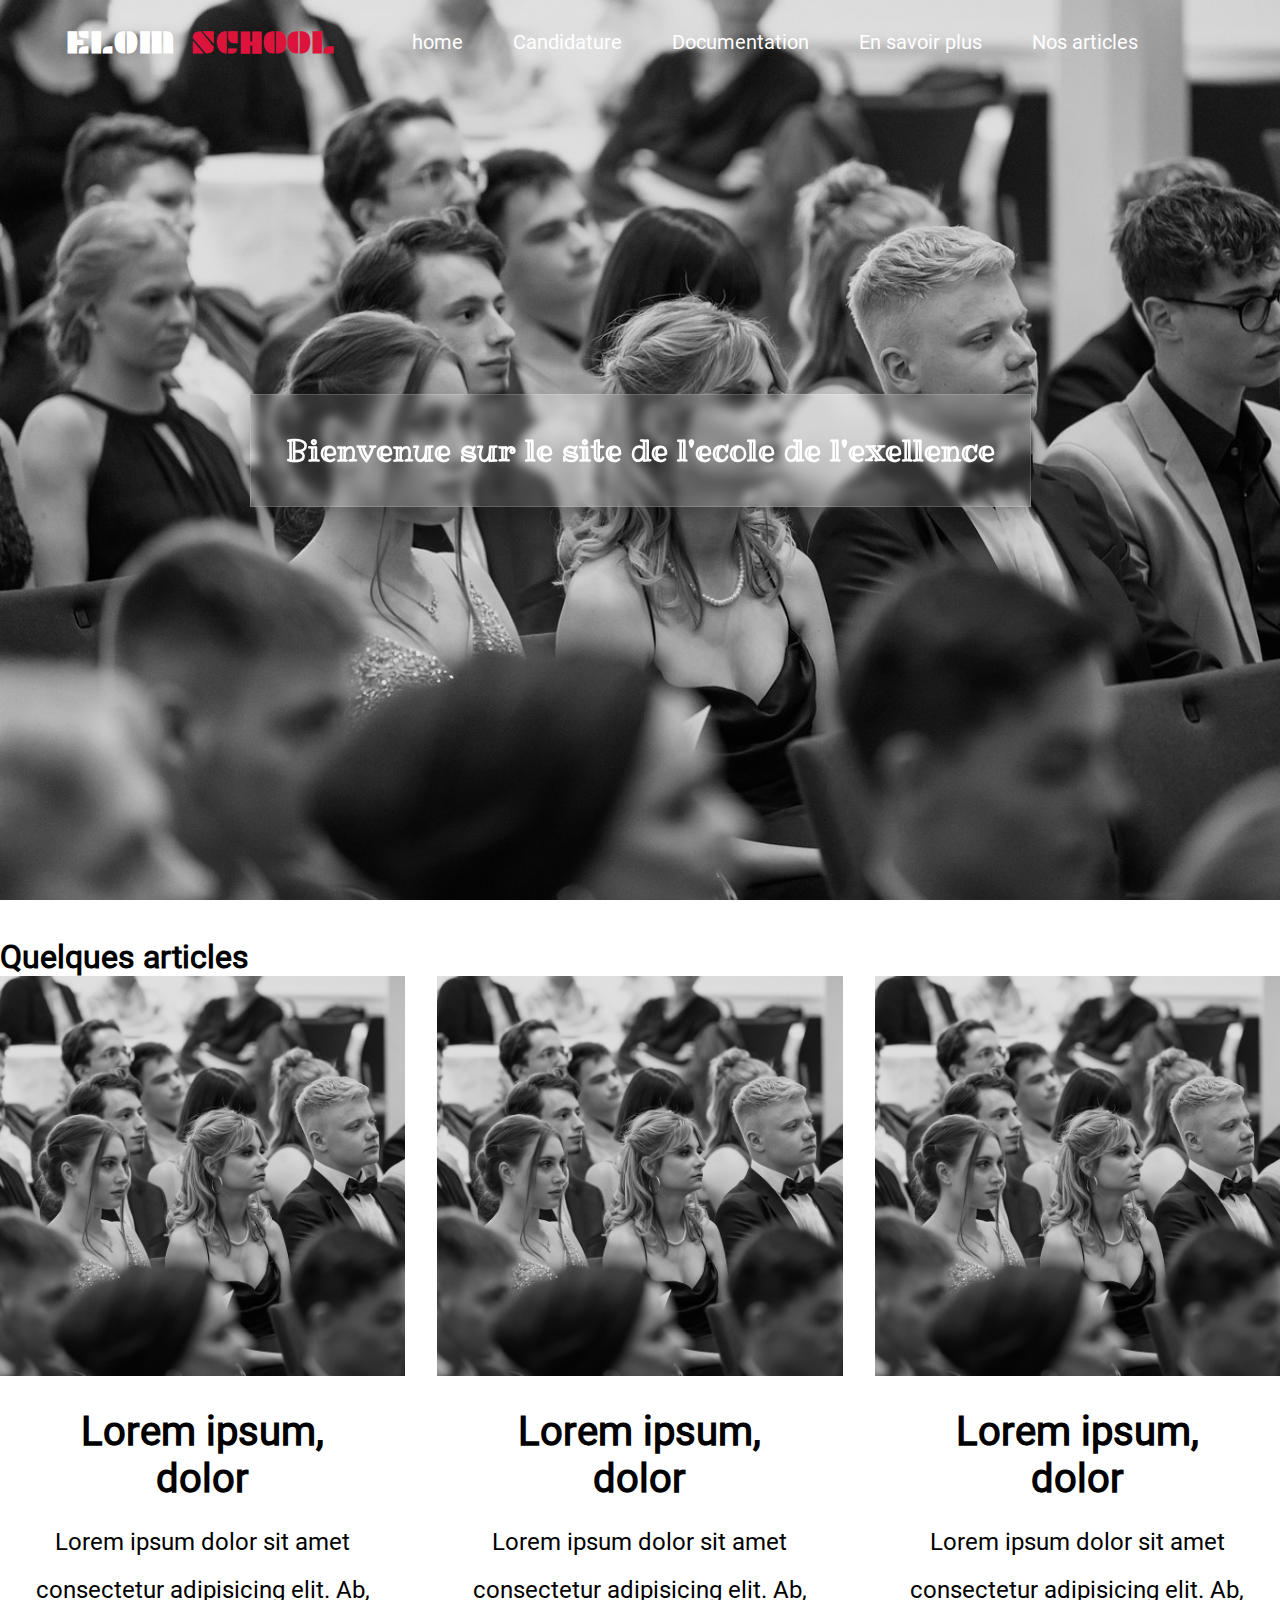
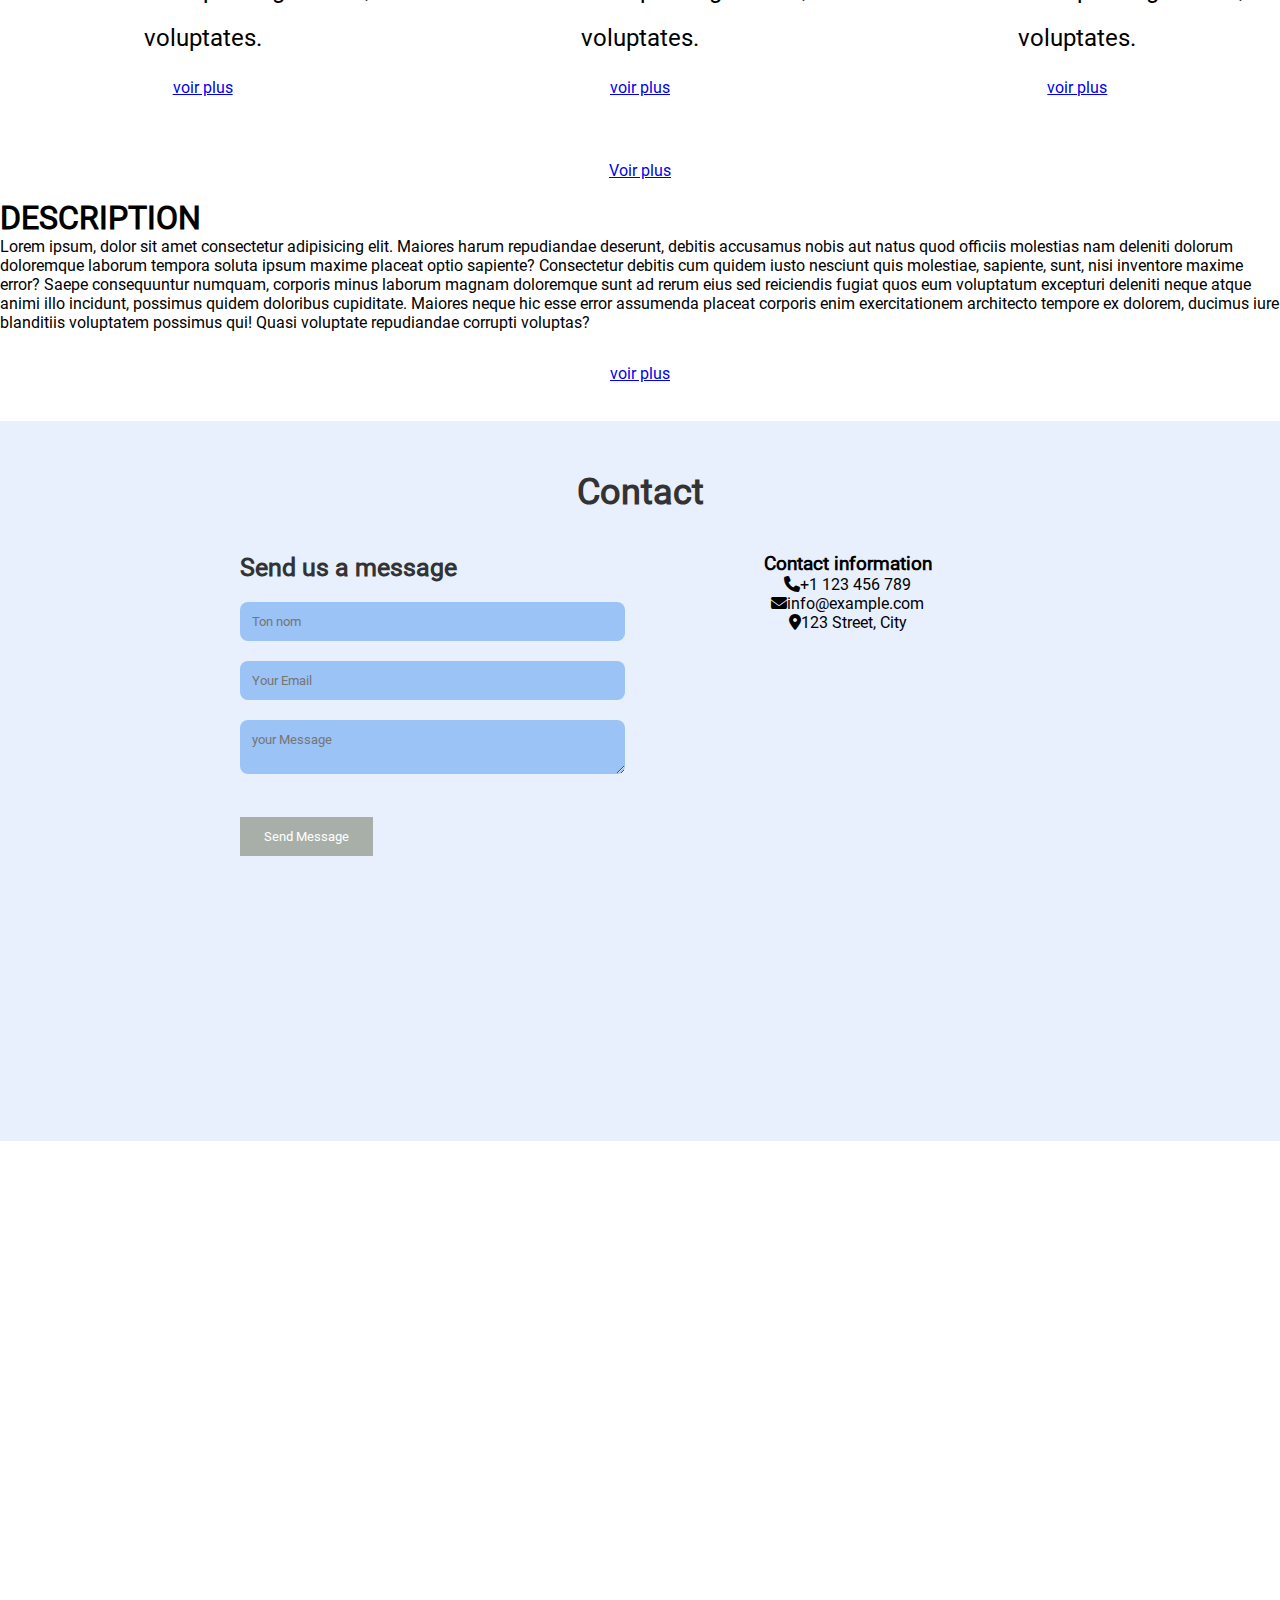
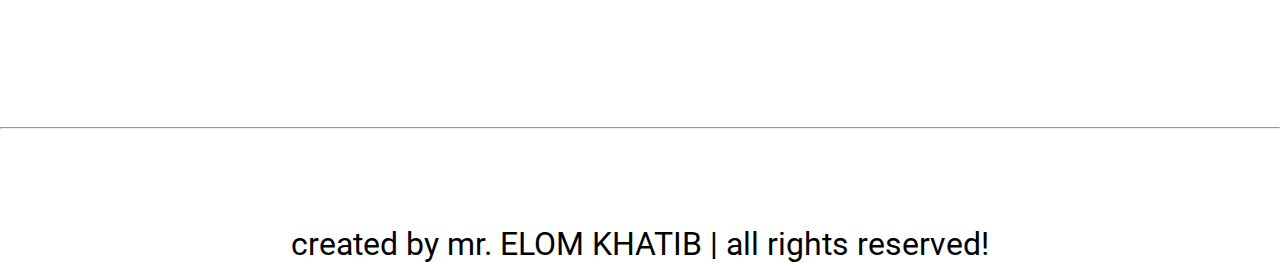
<file: index.html>
<!DOCTYPE html>
<html lang="en">
  <head>
    <meta charset="UTF-8" />
    <meta name="viewport" content="width=device-width, initial-scale=1.0" />
    <title>Home</title>
    <link
      rel="stylesheet"
      href="https://cdnjs.cloudflare.com/ajax/libs/font-awesome/6.5.2/css/all.min.css"
      integrity="sha512-SnH5WK+bZxgPHs44uWIX+LLJAJ9/2PkPKZ5QiAj6Ta86w+fsb2TkcmfRyVX3pBnMFcV7oQPJkl9QevSCWr3W6A=="
      crossorigin="anonymous"
      referrerpolicy="no-referrer"
    />
    <link rel="stylesheet" href="https://cdnjs.cloudflare.com/ajax/libs/libs/font-awesome/6.4.0/css/all.min.css">
    <link rel="stylesheet" href="./assets/css/style.css" />
    <link rel="stylesheet"
    href="https://unpkg.com/boxicons@latest/css/boxicons.min.css">
  </head>
  <body>
    <!--header-->
    <div class="full-banner">
      <header class="menu-bar">
        <table width="100%">
          <tbody>
            <tr>
              <td class="logo-td">
                <h1>ELOM <span>SCHOOL</span></h1>
              </td>
              <td>
                <ul class="menu-items">
                  <li>
                    <a href="index.html">home</a>
                  </li>
                  <li>
                    <a href="./pages/Candidature.html">Candidature</a>
                  </li>
                  <li>
                    <a href="./pages/Documentation.html">Documentation</a>
                  </li>
                  <li>
                    <a href="./pages/En savoir plus.html">En savoir plus</a>
                  </li>
                  <li>
                    <a href="./pages/Nos articles.html">Nos articles</a>
                  </li>
                </ul>
              </td>
              <td>
                <i></i>
              </td>
            </tr>
          </tbody>
        </table>
      </header>
      <div class="banner-content">
        <h1 class="h1-title">
          Bienvenue sur le site de l'ecole de l'exellence
        </h1>
      </div>
    </div>
    <!--end of header-->
    <br/>
    <br/>

    
    <!--start articles-->
    
    
<section class="home-packages">

  <h1 class="heading-title"> Quelques articles</h1>
  <div class="box-container">

      <div class="box">
          <div class="image">
              <img src="./assets/images/graduation-7486041_1280.jpg" alt="">
          </div>
          <div class="content">
              <h3>Lorem ipsum, dolor</h3>
              <p>Lorem ipsum dolor sit amet consectetur adipisicing elit. Ab, voluptates.</p>
              <a href="book.php" class="btn">voir plus</a>
          </div>
      </div>
      <div class="box">
          <div class="image">
              <img src="./assets/images/graduation-7486041_1280.jpg" alt="">
          </div>
          <div class="content">
              <h3>Lorem ipsum, dolor</h3>
              <p>Lorem ipsum dolor sit amet consectetur adipisicing elit. Ab, voluptates.</p>
              <a href="book.php" class="btn">voir plus</a>
          </div>
      </div>
      <div class="box">
          <div class="image">
              <img src="./assets/images/graduation-7486041_1280.jpg" alt="">
          </div>
          <div class="content">
              <h3>Lorem ipsum, dolor</h3>
              <p>Lorem ipsum dolor sit amet consectetur adipisicing elit. Ab, voluptates.</p>
              <a href="book.php" class="btn">voir plus</a>
          </div>
      </div>


  </div>
  <div class="load-more"><a href="package.php" class="btn">Voir plus</a></div>

<br/>
    <h1>DESCRIPTION</h1>
 <p>Lorem ipsum, dolor sit amet consectetur adipisicing elit. Maiores harum repudiandae deserunt, debitis accusamus nobis aut natus quod officiis molestias nam deleniti dolorum doloremque laborum tempora soluta ipsum maxime placeat optio sapiente? Consectetur debitis cum quidem iusto nesciunt quis molestiae, sapiente, sunt, nisi inventore maxime error? Saepe consequuntur numquam, corporis minus laborum magnam doloremque sunt ad rerum eius sed reiciendis fugiat quos eum voluptatum excepturi deleniti neque atque animi illo incidunt, possimus quidem doloribus cupiditate. Maiores neque hic esse error assumenda placeat corporis enim exercitationem architecto tempore ex dolorem, ducimus iure blanditiis voluptatem possimus qui! Quasi voluptate repudiandae corrupti voluptas?</p>
    <div class="load-more"><a href="package.php" class="btn">voir plus</a></div>
    <!--start articles-->
    <br/><br/>
    <section class="contact">
      <div class="container">
        <h2>Contact</h2>
        <div class="contact-wrapper">
          <div class="contact-form">
            <h3>Send us a message</h3>
            <form>
              <div class="form-group">
                <input type="text" name="name" placeholder="Ton nom">
              </div>
              <div class="form-group">
                <input type="email" name="email" placeholder="Your Email">
              </div>
              <div class="form-group">
                <textarea name="message" placeholder="your Message"></textarea>
              </div>
              <br/>
              <button type="submit">Send Message</button>
            </form>
          </div>
          <div class="conctact-info">
            <h3>Contact information</h3>
            <p><i class="fas fa-phone"></i>+1 123 456 789</p>
            <p><i class="fas fa-envelope"></i>info@example.com</p>
            <p><i class="fas fa-map-marker-alt"></i>123 Street, City</p>
          </div>
        </div>
      </div>
    </section>
    <!-- footer section design -->
    <section class="footer">
      <div class="box-container">
  
          <div class="box">
              <h3>lien rapide</h3>
              <a href="home.php"> <i class="fas fa-angle-right"></i>home</a>
              <a href="about.php"> <i class="fas fa-angle-right"></i>Nos articles</a>
              <a href="package.php"> <i class="fas fa-angle-right"></i>En savoir plus</a>
              <a href="book.php"> <i class="fas fa-angle-right"></i>Documentation</a> 
              <a href="book.php"> <i class="fas fa-angle-right"></i>Candidature</a> 
  
          </div>
  
          <div class="box">
              <h3>lien interne</h3>
              <a href="#"> <i class="fas fa-angle-right"></i>Questions</a>
              <a href="#"> <i class="fas fa-angle-right"></i>A propos</a>
              <a href="#"> <i class="fas fa-angle-right"></i>politique</a>
              <a href="#"> <i class="fas fa-angle-right"></i>Condition</a>
          
          </div>
          <div class="box">
              <h3>contact info</h3>
              <a href="#"> <i class="fas fa-phone"></i> +228 92 11 94 39 </a>
              <a href="#"> <i class="fas fa-phone"></i> +228 98 68 96 59 </a>
              <a href="#"> <i class="fas fa-envelope"></i> elomkhatib@gmail.com </a>
              <a href="#"> <i class="fas fa-map"></i> lome, Togo </a>
             
          </div>
  
          <div class="box">
              <h3>nous suivre</h3>
              <a href="#"><i class="fab fa-facebook-f"></i> facebook </a>
              <a href="#"><i class="fab fa-twitter"></i> twitter </a>
              <a href="#"><i class="fab fa-instagram"></i> instagram </a>
              <a href="#"><i class="fab fa-linkedin"></i> linkedin </a>
          </div>
  
  
      </div>
      <hr>
      <div class="credit">created by <span> mr. ELOM KHATIB </span> | all rights reserved!</div>
  </section>
  
  <!--footer section ends-->
  </body>
</html>
</file>
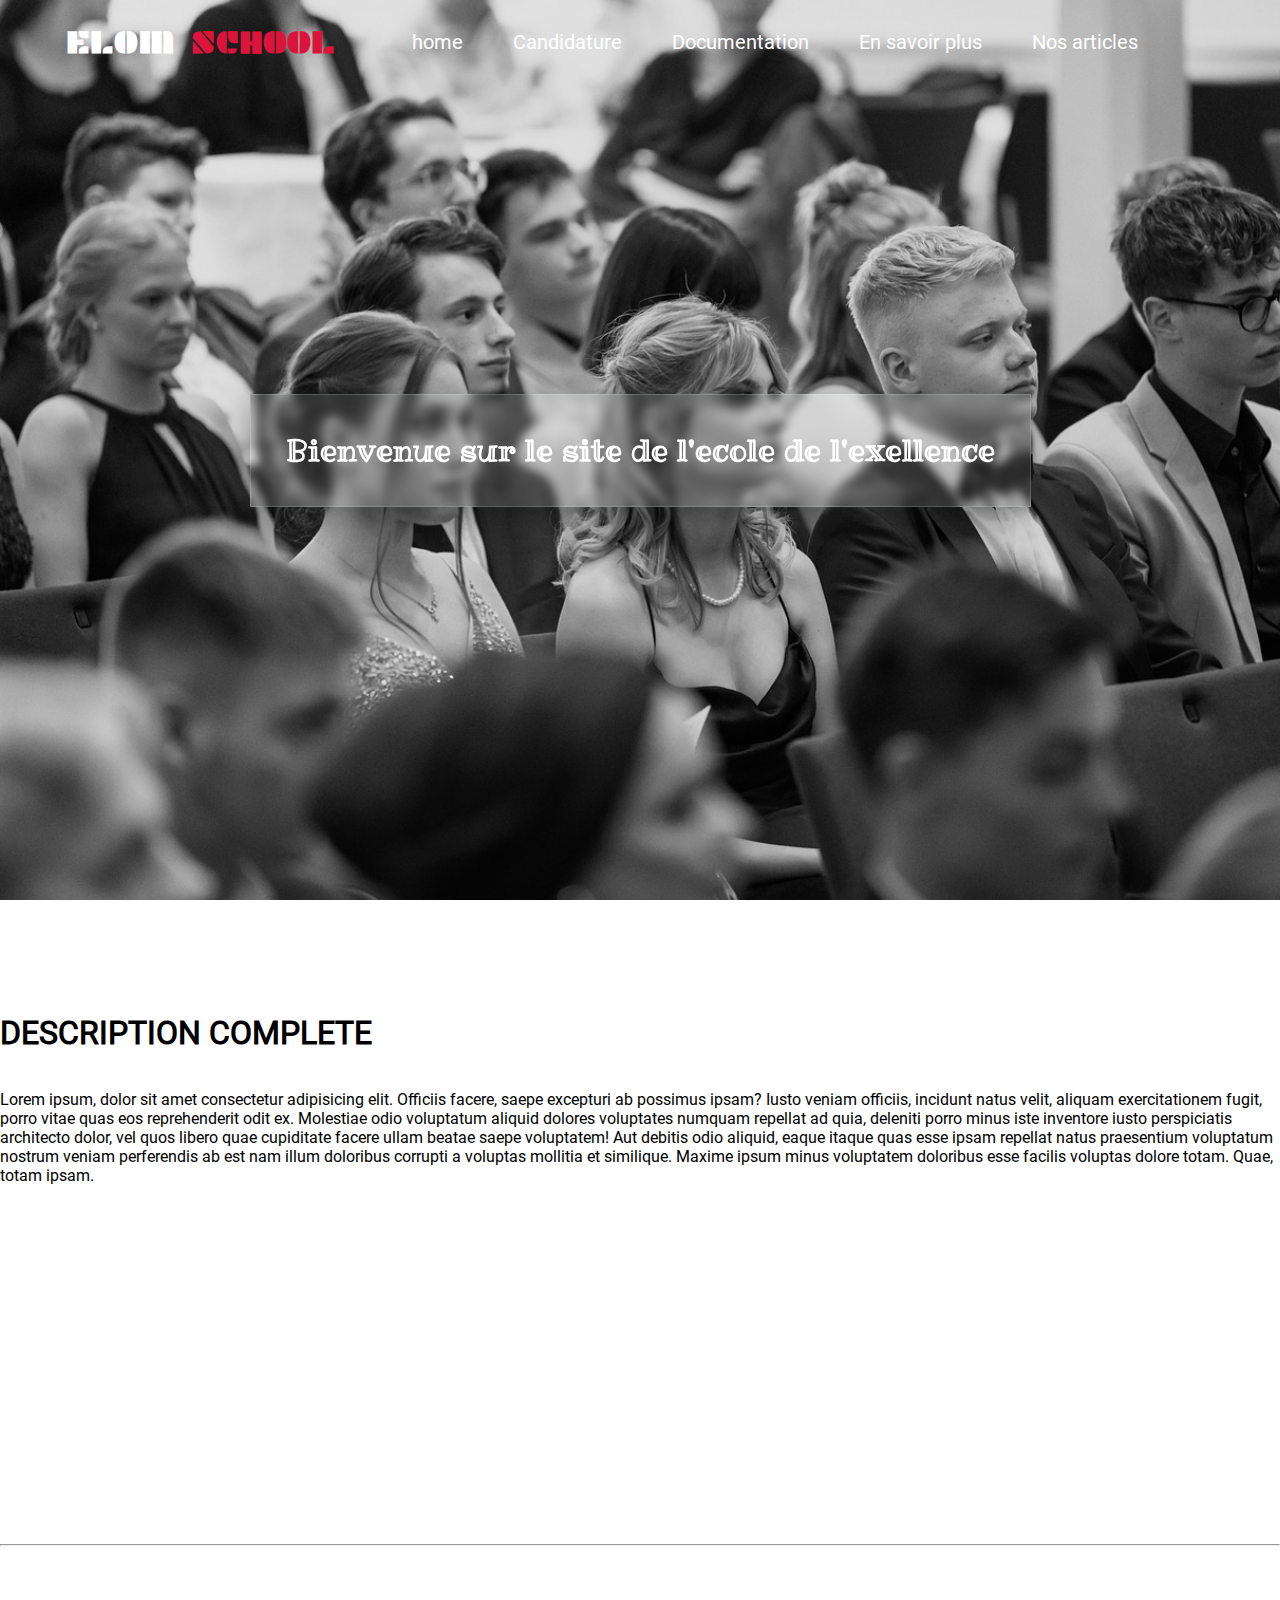
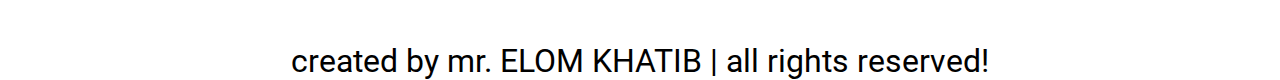
<file: pages/En savoir plus.html>
<!DOCTYPE html>
<html lang="en">
<head>
    <meta charset="UTF-8">
    <meta name="viewport" content="width=device-width, initial-scale=1.0">
    <title>En savoir plus</title>

    <!--swiper css link-->
    <link rel="stylesheet" href="https://cdn.jsdelivr.net/npm/swiper@11/swiper-bundle.min.css"/>

    <!--font-awesome cdn link-->
    <link rel="stylesheet" href="https://cdnjs.cloudflare.com/ajax/libs/font-awesome/6.5.2/css/all.min.css">

    <!--custom css file link-->
    <link rel="stylesheet" href="../assets/css/style.css">
</head>
<body>
<div class="full-banner">
    <header class="menu-bar">
      <table width="100%">
        <tbody>
          <tr>
            <td class="logo-td">
              <h1>ELOM <span>SCHOOL</span></h1>
            </td>
            <td>
                <ul class="menu-items">
                    <li>
                      <a href="../index.html">home</a>
                    </li>
                    <li>
                      <a href="./Candidature.html">Candidature</a>
                    </li>
                    <li>
                      <a href="./Documentation.html">Documentation</a>
                    </li>
                    <li>
                      <a href="./En savoir plus.html">En savoir plus</a>
                    </li>
                    <li>
                      <a href="./Nos articles.html">Nos articles</a>
                    </li>
                  </ul>
            </td>
            <td>
              <i></i>
            </td>
          </tr>
        </tbody>
      </table>
    </header>
    <div class="banner-content">
      <h1 class="h1-title">
        Bienvenue sur le site de l'ecole de l'exellence
      </h1>
    </div>
  </div> 
  <br/> <br/> <br/><br/><br/><br/>
  <h1>DESCRIPTION COMPLETE</h1>
  <br/><br/>
  <p>Lorem ipsum, dolor sit amet consectetur adipisicing elit. Officiis facere, saepe excepturi ab possimus ipsam? Iusto veniam officiis, incidunt natus velit, aliquam exercitationem fugit, porro vitae quas eos reprehenderit odit ex. Molestiae odio voluptatum aliquid dolores voluptates numquam repellat ad quia, deleniti porro minus iste inventore iusto perspiciatis architecto dolor, vel quos libero quae cupiditate facere ullam beatae saepe voluptatem! Aut debitis odio aliquid, eaque itaque quas esse ipsam repellat natus praesentium voluptatum nostrum veniam perferendis ab est nam illum doloribus corrupti a voluptas mollitia et similique. Maxime ipsum minus voluptatem doloribus esse facilis voluptas dolore totam. Quae, totam ipsam.</p>
  <br/><br/><br/><br/>
  

<!--footer section starts-->

<section class="footer">
    <div class="box-container">

        <div class="box">
            <h3>quick links</h3>
            <a href="home.php"> <i class="fas fa-angle-right"></i>home</a>
            <a href="about.php"> <i class="fas fa-angle-right"></i>about</a>
            <a href="package.php"> <i class="fas fa-angle-right"></i>package</a>
            <a href="book.php"> <i class="fas fa-angle-right"></i>book</a> 
        </div>

        <div class="box">
            <h3>extra links</h3>
            <a href="#"> <i class="fas fa-angle-right"></i>ask questions</a>
            <a href="#"> <i class="fas fa-angle-right"></i>about us</a>
            <a href="#"> <i class="fas fa-angle-right"></i>privacy policy</a>
            <a href="#"> <i class="fas fa-angle-right"></i>terms of use</a>
        </div>
        
        <div class="box">
            <h3>contact info</h3>
            <a href="#"> <i class="fas fa-phone"></i> +228 92 11 94 39 </a>
            <a href="#"> <i class="fas fa-phone"></i> +228 98 68 96 59 </a>
            <a href="#"> <i class="fas fa-envelope"></i> elomkhatib@gmail.com </a>
            <a href="#"> <i class="fas fa-map"></i> lome, Togo </a>
        </div>

        <div class="box">
            <h3>follow us</h3>
            <a href="#"><i class="fab fa-facebook-f"></i> facebook </a>
            <a href="#"><i class="fab fa-twitter"></i> twitter </a>
            <a href="#"><i class="fab fa-instagram"></i> instagram </a>
            <a href="#"><i class="fab fa-linkedin"></i> linkedin </a>
        </div>


    </div>
    <hr>
    <div class="credit">created by <span> mr. ELOM KHATIB </span> | all rights reserved!</div>





</section>

<!--footer section ends-->
  </body>
  </html>
</file>
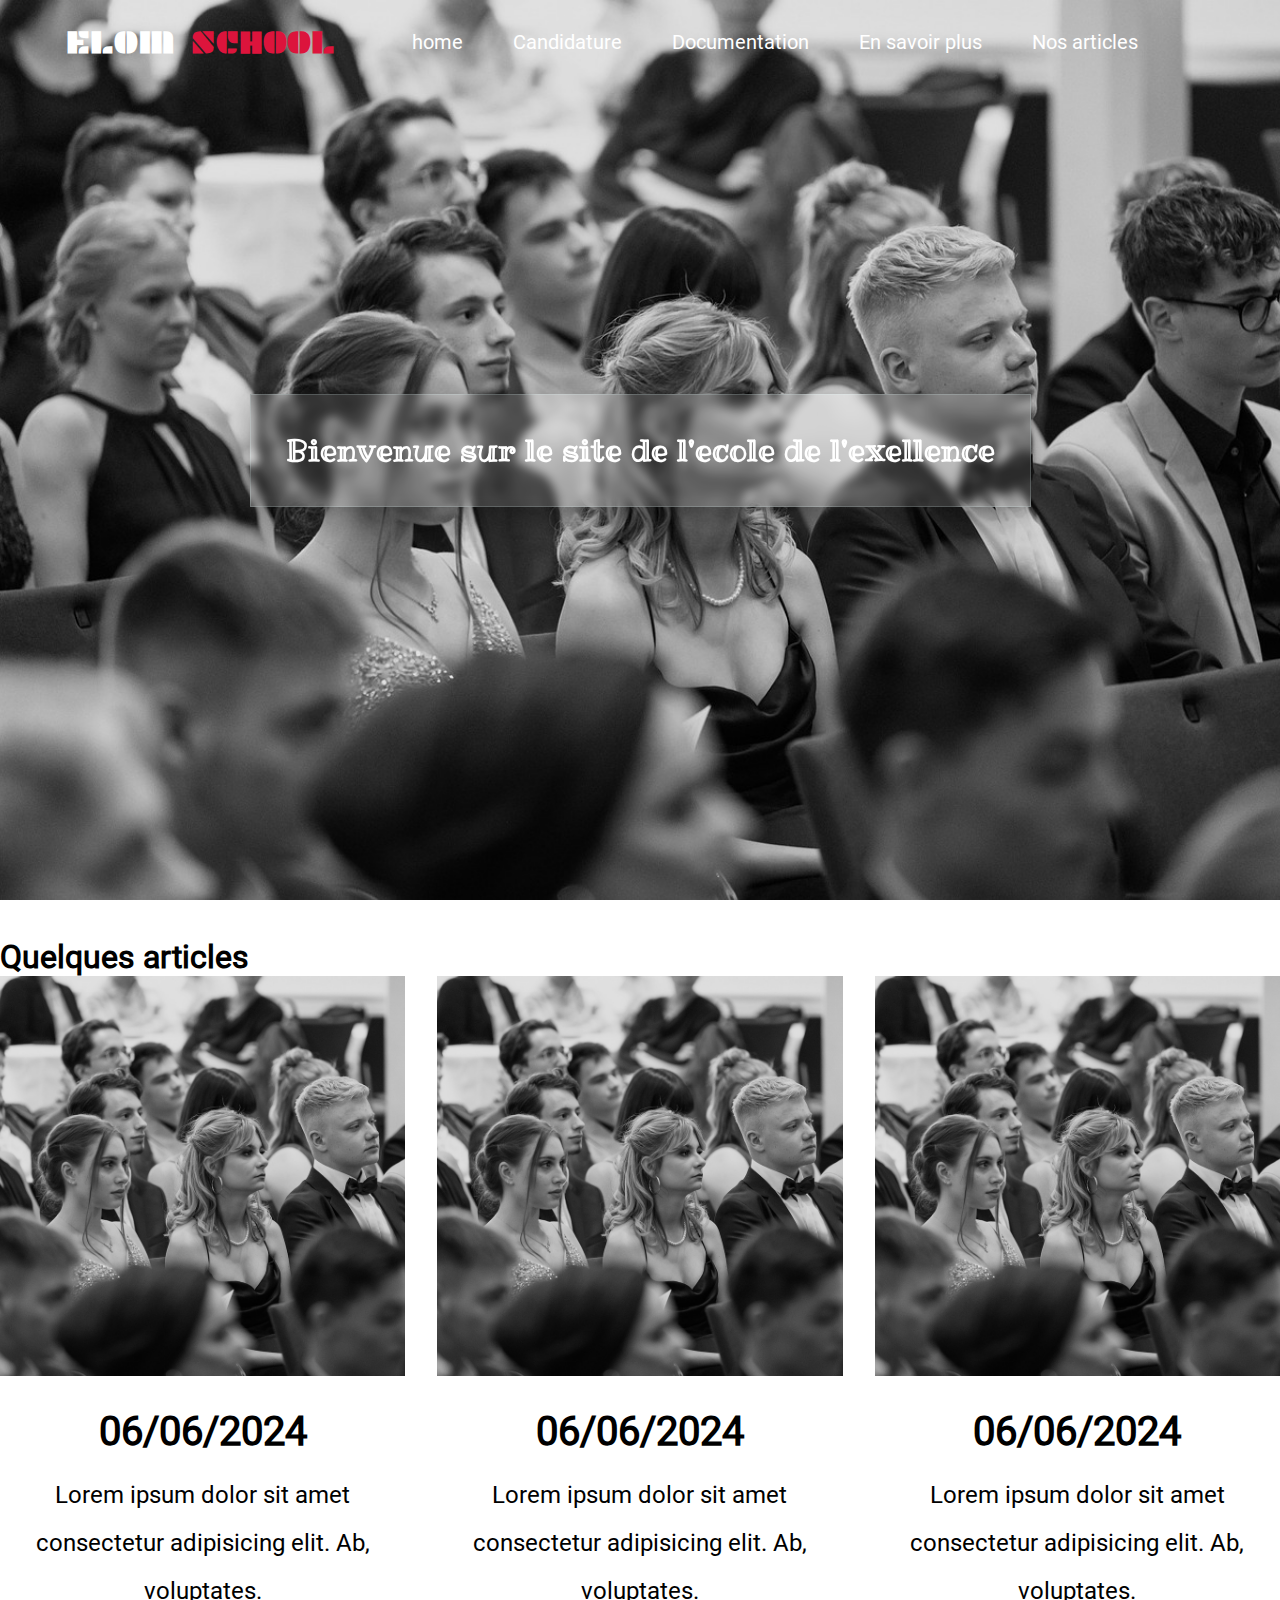
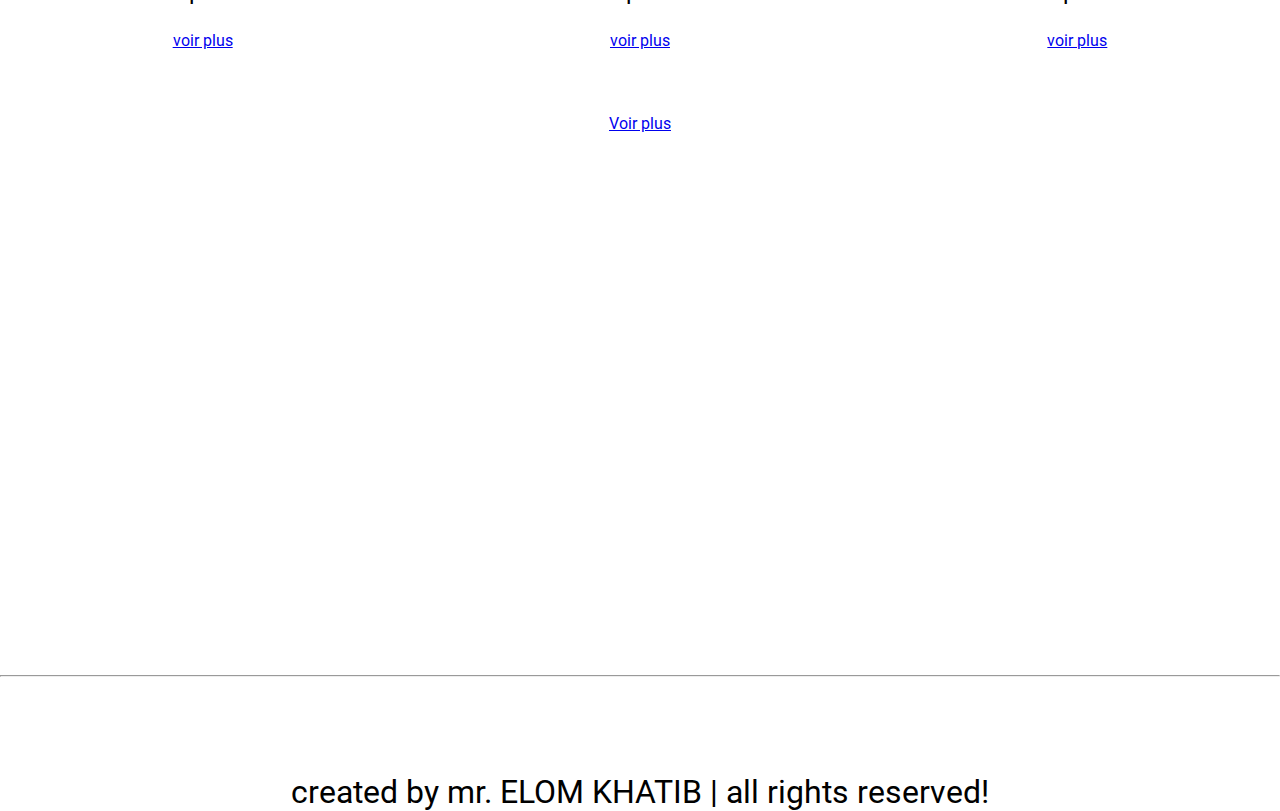
<file: pages/Nos articles.html>
<!DOCTYPE html>
<html lang="en">
<head>
    <meta charset="UTF-8">
    <meta name="viewport" content="width=device-width, initial-scale=1.0">
    <title>Nos articles</title>

    <!--swiper css link-->
    <link rel="stylesheet" href="https://cdn.jsdelivr.net/npm/swiper@11/swiper-bundle.min.css"/>

    <!--font-awesome cdn link-->
    <link rel="stylesheet" href="https://cdnjs.cloudflare.com/ajax/libs/font-awesome/6.5.2/css/all.min.css">

    <!--custom css file link-->
    <link rel="stylesheet" href="../assets/css/style.css">
</head>
<body>
<div class="full-banner">
    <header class="menu-bar">
      <table width="100%">
        <tbody>
          <tr>
            <td class="logo-td">
              <h1>ELOM <span>SCHOOL</span></h1>
            </td>
            <td>
                <ul class="menu-items">
                    <li>
                      <a href="../index.html">home</a>
                    </li>
                    <li>
                      <a href="./Candidature.html">Candidature</a>
                    </li>
                    <li>
                      <a href="./Documentation.html">Documentation</a>
                    </li>
                    <li>
                      <a href="./En savoir plus.html">En savoir plus</a>
                    </li>
                    <li>
                      <a href="./Nos articles.html">Nos articles</a>
                    </li>
                  </ul>
            </td>
            <td>
              <i></i>
            </td>
          </tr>
        </tbody>
      </table>
    </header>
    <div class="banner-content">
      <h1 class="h1-title">
        Bienvenue sur le site de l'ecole de l'exellence
      </h1>
    </div>
  </div>
  <br/><br/>
  
  
    
<section class="home-packages">

  <h1 class="heading-title"> Quelques articles</h1>
  <div class="box-container">

      <div class="box">
          <div class="image">
              <img src="../assets/images/graduation-7486041_1280.jpg" alt="">
          </div>
          <div class="content">
              <h3>06/06/2024</h3>
              <p>Lorem ipsum dolor sit amet consectetur adipisicing elit. Ab, voluptates.</p>
              <a href="book.php" class="btn">voir plus</a>
          </div>
      </div>
      <div class="box">
          <div class="image">
              <img src="../assets/images/graduation-7486041_1280.jpg" alt="">
          </div>
          <div class="content">
              <h3>06/06/2024</h3>
              <p>Lorem ipsum dolor sit amet consectetur adipisicing elit. Ab, voluptates.</p>
              <a href="book.php" class="btn">voir plus</a>
          </div>
      </div>
      <div class="box">
          <div class="image">
              <img src="../assets/images/graduation-7486041_1280.jpg" alt="">
          </div>
          <div class="content">
              <h3>06/06/2024</h3>
              <p>Lorem ipsum dolor sit amet consectetur adipisicing elit. Ab, voluptates.</p>
              <a href="book.php" class="btn">voir plus</a>
          </div>
      </div>


  </div>
  <div class="load-more"><a href="package.php" class="btn">Voir plus</a></div>


<!--footer section starts-->

<section class="footer">
    <div class="box-container">

        <div class="box">
            <h3>quick links</h3>
            <a href="home.php"> <i class="fas fa-angle-right"></i>home</a>
            <a href="about.php"> <i class="fas fa-angle-right"></i>about</a>
            <a href="package.php"> <i class="fas fa-angle-right"></i>package</a>
            <a href="book.php"> <i class="fas fa-angle-right"></i>book</a> 
        </div>

        <div class="box">
            <h3>extra links</h3>
            <a href="#"> <i class="fas fa-angle-right"></i>ask questions</a>
            <a href="#"> <i class="fas fa-angle-right"></i>about us</a>
            <a href="#"> <i class="fas fa-angle-right"></i>privacy policy</a>
            <a href="#"> <i class="fas fa-angle-right"></i>terms of use</a>
        </div>
        
        <div class="box">
            <h3>contact info</h3>
            <a href="#"> <i class="fas fa-phone"></i> +228 92 11 94 39 </a>
            <a href="#"> <i class="fas fa-phone"></i> +228 98 68 96 59 </a>
            <a href="#"> <i class="fas fa-envelope"></i> elomkhatib@gmail.com </a>
            <a href="#"> <i class="fas fa-map"></i> lome, Togo </a>
        </div>

        <div class="box">
            <h3>follow us</h3>
            <a href="#"><i class="fab fa-facebook-f"></i> facebook </a>
            <a href="#"><i class="fab fa-twitter"></i> twitter </a>
            <a href="#"><i class="fab fa-instagram"></i> instagram </a>
            <a href="#"><i class="fab fa-linkedin"></i> linkedin </a>
        </div>


    </div>
    <hr>
    <div class="credit">created by <span> mr. ELOM KHATIB </span> | all rights reserved!</div>





</section>

<!--footer section ends-->
  
    
  </body>
  </html>
</file>
<file: assets/css/style.css>
*{
    margin: 0;
    padding: 0;
    box-sizing: border-box;
    font-family: Roboto-regular;
}

.full-banner .menu-bar .menu-items{
    display: flex;

}
.full-banner .menu-bar{
    justify-content: space-between;
    height: 100px;

    
}

.full-banner .menu-bar .menu-items li{ 
    list-style-type: none;
}

.full-banner .menu-bar .menu-items li a{
    margin-left: 50px; 
    text-decoration: none;
    font-size: 20px;
    color: #fff;
}
.logo-td h1{
    font-family: plaster;
    color: #fff;  
}
.logo-td h1 span{
    font-family: plaster;
    color: crimson;

}
table{
    padding:  20px 5%;
}
.banner-content{
    position: absolute;
    left: 0;
    right: 0;
    top: 100px;
    bottom: 100px;
    align-self: center;
    text-align: center;
    width: fit-content;
    margin: auto;
    

}
.h1-title{
    font-size: 30px;
    font-family: RibeyeMarrow;
    color: #fff;
    background-color: rgba(255, 255, 255, 0.1);
    backdrop-filter: blur(5px);
    border: 1px solid rgba(225, 255, 255, 0.18);
    box-shadow: 0 8px 32px 0 rgba(0, 0, 0, 0.37);
    padding: 35px;
}
.articles-title{
    margin: auto;
    text-align: center; 
}
.d-grid-3{
   display: grid;
   grid-template-columns: 1fr 1fr 1fr; 
   gap: 30px;
}
.container-sm{
    padding: 50px 20% 50px 20%;
    background-color: #ece3e3;
}
.sm{
    height: 350px;
    background-color: blue;
}
.sm1{
    height: 300px;
    background-color: rgb(138, 153, 148);
}
.contact{
    min-height: 80vh;
    background-color: #e8f0fe;
    padding: 50px;
    text-align: center;
}
.container{
    max-width: 800px;
    margin: 0 auto;
}
.container h2{
    font-size: 36px;
    margin-bottom: 40px;
    color: #333;
}
.contact-wrapper{
    display: grid;
    grid-template-columns: repeat(2, 1fr);
    grid-gap:30px;
}
.contact-form{
    text-align: left;
}
.contact-form h3{
    font-size: 25px;
    margin-bottom: 20px;
    color: #333;
}
.form-group{
    margin-bottom: 20px;
}
input, textarea{
    width: 100%;
    padding: 12px;
    border-radius: 8px;
    border: none;
    background-color: #9bc3f5;
    color: #333;
}
input:focus,
textarea:focus{
    outline: none;
    box-shadow: 0 0 8px #bbb;
}
button{
    display: inline-block;
    padding: 12px 24px;
    background-color: #4caf50;
    color: #fff;
    border: none;
    cursor: pointer;
    transition: 0.3s ease;
}
button{
    background-color: #a8afa8;
}
.contact-info{
    text-align: left;
}
.contact-info h3{
    font-size: 24px;
    margin-bottom: 20px;
    color: #333;
}
.contact-info p{
    margin-bottom: 10px;
    color: #555;
}
.contact-info i{
    color: #4caf50;
    margin-right: 10px;
}
@media screen and(max-width:768px){
    .container{
        padding: 20px;
    }
    .contact-wrapper{  
        grid-template-columns: 1fr;  
    }

}
@media (max-width:980px){
    section{
        padding: 50px 5% 40px;
    }
}
@media (max-width:900px){
    .footer{
        display: grid;
        grid-template-columns: repeat(auto-fit, minmax(300px), auto);
        gap: 2rem;
    }
}
.full-banner{
    height: 100vh;
    width: 100%;
    background-image: url(../images/graduation-7486041_1280.jpg);
    background-size: cover; 
    background-position: center;
}

.section{
    padding: 80px 13px 70px;

}

.footer{
    background: url(../images/graduation-7486041_1280.jpg) no-repeat;
    background-size: cover;
    background-position: center;
    background-attachment: fixed;
}

.footer .box-container{
    display: grid;
    grid-template-columns: repeat(auto-fit, minmax(15rem, 1fr));
    gap: 3rem;
}

.footer .box-container .box h3{
    color: white;
    font-size: 2.5rem;
    padding-bottom: 2rem;
}
.footer .box-container .box a{
    color: #fff9;
    font-size: 1.5rem;
    padding-bottom: 1rem;
    display: block;
}
.footer .box-container .box a i{
    color: var(--main-color);
    padding-right: .5rem;
    transition: 2s linear;
}
.box a:hover {
    padding-left: 2rem;
}

.credit{
    text-align: center;
    padding-top: 3rem;
    margin-top: 3rem;
    border-top: .1rem solid var(--light-white);
    font-size: 2rem;
    color: var(--white);
}
.footer .credit span{
    color: var(--main-color);
}


@font-face {
    font-family: Roboto-regular;
    src: url(../../assets/fonts/Roboto_1/Roboto-Regular.ttf);
}
@font-face {
    font-family: Roboto-ligth;
    src: url(../../assets/fonts/Roboto_1/Roboto-Light.ttf);
}
@font-face {
    font-family: Roboto-thin;
    src: url(../../assets/fonts/Roboto_1/Roboto-Thin.ttf);
}
@font-face {
    font-family: Roboto-black;
    src: url(../../assets/fonts/Roboto_1/Roboto-Black.ttf);
}
@font-face {
    font-family: Roboto-bold;
    src: url(../../assets/fonts/Roboto_1/Roboto-Bold.ttf);
}
@font-face {
    font-family: plaster;
    src: url(../../assets/fonts/plaster/Plaster-Regular.ttf);
}
@font-face {
    font-family: RibeyeMarrow;
    src: url(../../assets/fonts/Ribeye/RibeyeMarrow-Regular.ttf);
}
.home-packages {
    background: var(--light-bg);
}

.home-packages .box-container{
    display: grid;
    grid-template-columns: repeat(auto-fit,minmax(25rem, 1fr));
    gap: 2rem;
}

.home-packages .box-container .box{
    border: var(--border);
    box-shadow: var(--box-shadow);
    background: var(--white);

}
.home-packages .box-container .box .image{
    height: 25rem;
    overflow: hidden;
}
.home-packages .box-container .box .image img{
    height: 100%;
    width: 100%;
    object-fit: cover;
    transition: .2s linear;
}
.home-packages .box-container .box .content{
    padding: 2rem;
    text-align: center;
}
.home-packages .box-container .box .content h3{
    font-size: 2.5rem;
    color: var(--black);
}
.home-packages .box-container .box .content p{
    font-size: 1.5rem;
    color: var(--light-black);
    line-height: 2;
    padding: 1rem 0;
}

.home-packages .load-more{
    text-align: center;
    margin-top: 2rem;
}

.about{
    display: flex;
    align-items: center;
    flex-wrap: wrap;
    gap: 3rem;
}

.about .images{
    flex: 1 1 41rem;
}
.about .images img{
    width: 100%;
}
.about .content{
    flex: 1 1 20rem;
    text-align: center;
}
.about .content h3{
    font-size: 3rem;
    color: var(--black);
}
.about .content p{
    font-size: 1.5rem;
    color: var(--light-black);
    line-height: 2;
    padding: 1rem 0;
}
.about.content .icons-container{
    margin-top: 2rem;
    display: flex;
    flex-wrap: wrap;
    gap: 1.5rem;
    align-items: flex-end;
}
.about.content .icons-container .icons{
    background: var(--light-bg);
    padding: 3rem;
    flex: 1 1 10rem;
}
.about.content .icons-container .icons i{
    font-size: 4rem;
    margin-bottom: 1rem;
    color: var(--main-color);
}
.about.content .icons-container .icons span{
    font-size: 1.5rem;
    color: var(--light-black);
    display: block;
}
.aboute{
    height: 100vh;
    width: 100%;
    background-color: white;
    display: flex;
    justify-content: center;
    align-items: center;
}
.aboute .main img{
    width: 580px;
    max-width: 50%;
    height: auto;
    padding: 0 10px;
}
.all-text{
    width: 600px;
    max-width: 100%;
    padding: 0 10px;
}
.main{
    width: 1290px;
    max-width: 100%;
    margin: 0 auto;
    display: flex;
    flex-wrap: wrap;
    align-items: center;
    justify-content: space-around;
}
.all-text h4{
    font-family: roboto;
    font-size: 18px;
    color: #777777;
    letter-spacing: 1px;
    font-weight: 400;
    margin-bottom: 10px;
}
.all-text h1{
    font-size: 65px;
    color: #111111;
    font-weight: 700;
    margin-bottom: 20px;
}
.all-text p{
    font-family: roboto;
    font-size: 16px;
    color: #777777;
    line-height: 30px;
    margin-bottom: 35px;
}
.bton button{
    background: white;
    padding: 20px 32px;
    font-size: 16px;
    font-weight: bold;
    color: #111111;
    border: none;
    outline: none;
    box-shadow: 0px 16px 32px 0px rgb(0, 0, 0 / 6%);
    margin-right: 20px;
}
.bton button:hover{
    background-color: #1d44f9;
    color: #fff;
    transition: .3s;
    cursor: pointer;
}
.btn .btn2{
    background: #111111;
    color: #fff;
}
@media screen and(max-width: 1250px) {
    .about{
        width: 100%;
        height: auto;
        padding: 60px 0;
    }
    .all-text{
        text-align: center;
        margin-top: 40px;
    }

}
@media screen and(max-width: 650px) {
    .about .main img{
        margin-bottom: 20px;
    }
    .all-text h1{
        font-size: 45px;
        margin-bottom: 10px;
    }
}
</file>
